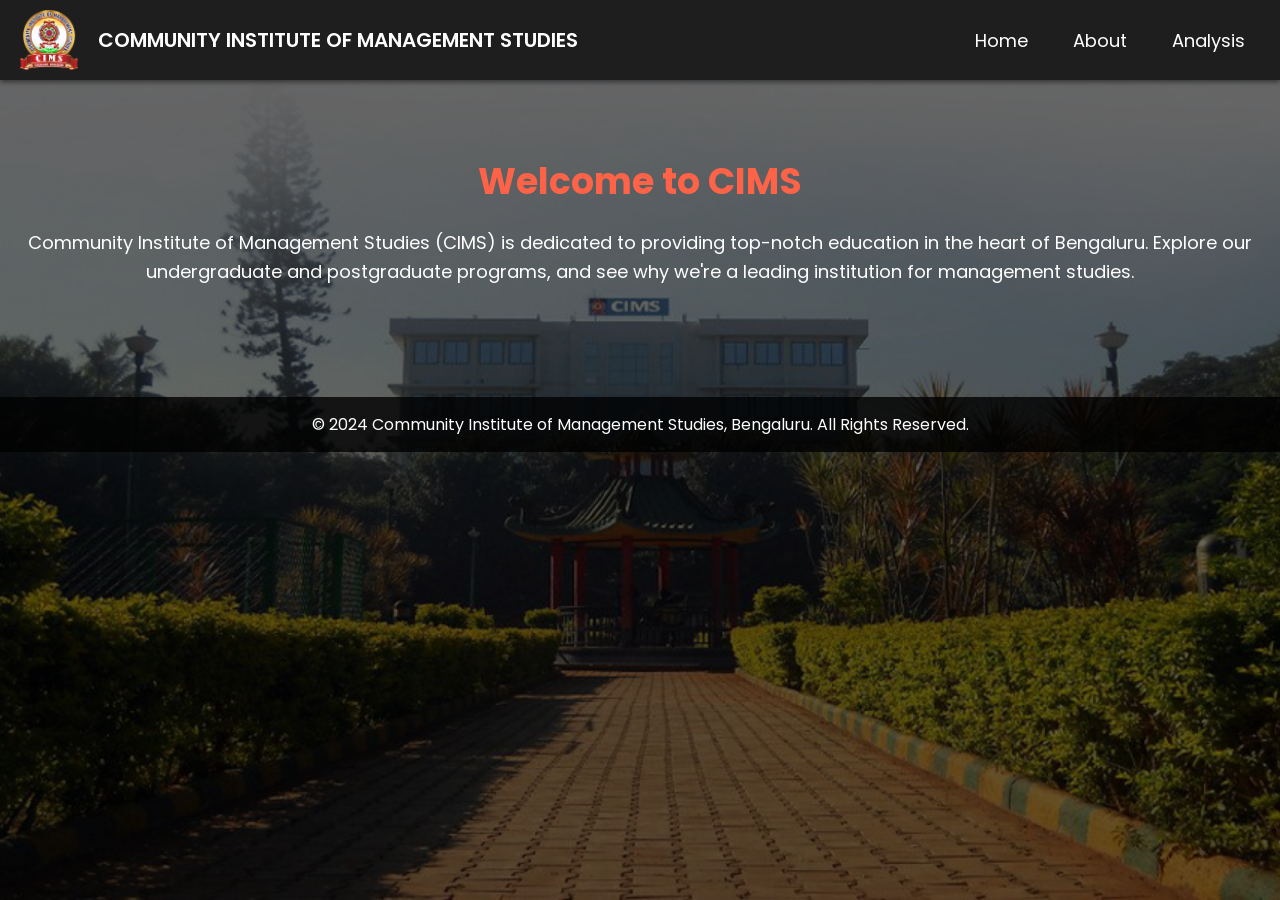
<file: cims1/templates/index.html>
<!DOCTYPE html>
<html lang="en">
<head>
    <meta charset="UTF-8">
    <meta name="viewport" content="width=device-width, initial-scale=1.0">
    <title>Community Institute of Management Studies</title>
    <link href="https://fonts.googleapis.com/css2?family=Poppins:wght@300;400;600&display=swap" rel="stylesheet">
    <style>
        /* General styles */
        body {
            margin: 0;
            font-family: 'Poppins', sans-serif;
            background-image: url('../static/images/cims_clg.jpg'); /* Path to your background image */
            background-size: cover;
            background-position: center;
            background-attachment: fixed;
            color: #fff;
        }

        /* Add an overlay to improve text readability */
        body::before {
            content: "";
            position: absolute;
            top: 0;
            left: 0;
            width: 100%;
            height: 100%;
            background-color: rgba(0, 0, 0, 0.6); /* Black overlay with 60% opacity */
            z-index: -1;
        }

        /* Header styling */
        header {
            display: flex;
            align-items: center;
            justify-content: space-between;
            background-color: rgba(0, 0, 0, 0.7); /* Semi-transparent background */
            padding: 10px 20px;
            box-shadow: 0px 2px 5px rgba(0, 0, 0, 0.5);
            position: sticky;
            top: 0;
            z-index: 100;
        }

        header img {
            height: 60px; /* Reduced logo size */
            margin-right: 20px;
        }

        header p {
            margin: 0;
            font-size: 20px;
            font-weight: 600;
        }

        /* Navigation bar styling */
        nav {
            display: flex;
            gap: 15px;
        }

        nav a {
            text-decoration: none;
            color: #fff;
            font-size: 18px;
            padding: 8px 15px;
            border-radius: 5px;
            transition: background-color 0.3s ease, color 0.3s ease;
        }

        nav a:hover {
            background-color: #ff6347; /* Highlight color */
            color: #fff;
        }

        /* Main content styling */
        main {
            text-align: center;
            padding: 50px 20px;
        }

        h1 {
            font-size: 36px;
            margin-bottom: 20px;
            color: #ff6347;
        }

        p {
            font-size: 18px;
            line-height: 1.6;
            margin-bottom: 40px;
        }

        /* Footer styling */
        footer {
            background-color: rgba(0, 0, 0, 0.8);
            color: #fff;
            text-align: center;
            padding: 15px 10px;
            margin-top: 20px;
            position: relative;
        }

        footer p {
            margin: 0;
            font-size: 16px;
        }

        /* Responsive design */
        @media (max-width: 768px) {
            header {
                flex-direction: column;
                text-align: center;
            }

            nav {
                flex-direction: column;
                gap: 10px;
            }

            h1 {
                font-size: 28px;
            }

            p {
                font-size: 16px;
            }
        }
    </style>
</head>
<body>
    <!-- Header Section -->
    <header>
        <div style="display: flex; align-items: center;">
            <img src="../static/images/cims_logo.png" alt="CIMS Logo">
            <p>COMMUNITY INSTITUTE OF MANAGEMENT STUDIES</p>
        </div>
        <nav>
            <a href="/">Home</a>
            <a href="/about">About</a>
         <!--   <a href="/view_table">View Table</a>-->

            <a href="/analyse">Analysis</a>
        </nav>
    </header>

    <!-- Main Content -->
    <main>
        <h1>Welcome to CIMS</h1>
        <p>
            Community Institute of Management Studies (CIMS) is dedicated to providing top-notch education in the heart of Bengaluru. 
            Explore our undergraduate and postgraduate programs, and see why we're a leading institution for management studies.
        </p>
        
    </main>

    <!-- Footer Section -->
    <footer>
        <p>&copy; 2024 Community Institute of Management Studies, Bengaluru. All Rights Reserved.</p>
    </footer>
</body>
</html>
</file>
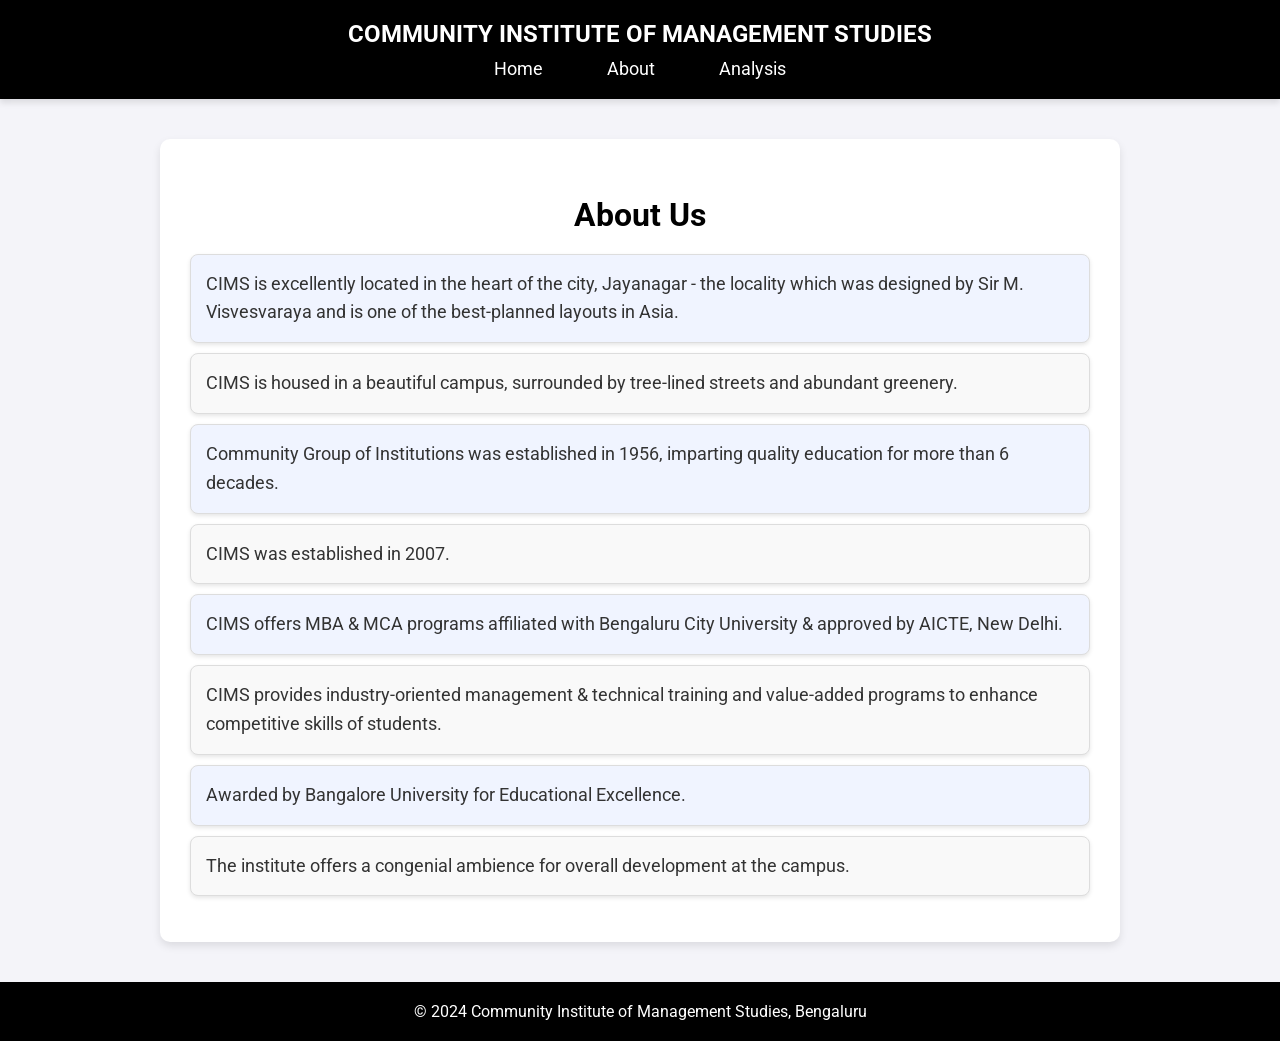
<file: cims1/templates/about.html>
<!DOCTYPE html>
<html lang="en">
<head>
    <meta charset="UTF-8">
    <meta name="viewport" content="width=device-width, initial-scale=1.0">
    <title>Our College - CIMS</title>
    <link href="https://fonts.googleapis.com/css2?family=Roboto:wght@300;400;700&display=swap" rel="stylesheet">
    <style>
        body {
            margin: 0;
            padding: 0;
            font-family: 'Roboto', sans-serif;
            color: #333;
            background-color: #f4f4f9;
        }

        header {
            background-color: black;
            color: white;
            padding: 20px 10px;
            text-align: center;
            box-shadow: 0 4px 6px rgba(0, 0, 0, 0.1);
        }

        header p {
            margin: 0;
            font-size: 24px;
            font-weight: bold;
        }

        nav {
            margin-top: 10px;
        }

        nav a {
            color: white;
            text-decoration: none;
            margin: 0 15px;
            font-size: 18px;
            font-weight: 400;
            padding: 10px 15px;
            border-radius: 5px;
            transition: background-color 0.3s ease;
        }

        nav a:hover {
            background-color: rgba(255, 255, 255, 0.2);
        }

        main {
            max-width: 900px;
            margin: 40px auto;
            background-color: white;
            padding: 30px;
            border-radius: 10px;
            box-shadow: 0 4px 8px rgba(0, 0, 0, 0.1);
            text-align: center;
        }

        main h2 {
            font-size: 32px;
            color: #ff6347;
            margin-bottom: 20px;
            font-weight: 700;
        }

        ul {
            list-style-type: none;
            padding: 0;
            text-align: left;
        }

        ul li {
            background-color: #f9f9f9;
            margin: 10px 0;
            padding: 15px;
            border-radius: 8px;
            border: 1px solid #ddd;
            box-shadow: 0 2px 4px rgba(0, 0, 0, 0.1);
            font-size: 18px;
            line-height: 1.6;
        }

        ul li:nth-child(odd) {
            background-color: #f0f4ff;
        }

        footer {
            background-color: black;
            color: white;
            text-align: center;
            padding: 20px;
            margin-top: 30px;
        }

        footer p {
            margin: 0;
            font-size: 16px;
        }

        @media (max-width: 768px) {
            header p {
                font-size: 20px;
            }

            nav a {
                font-size: 16px;
            }

            main h2 {
                font-size: 28px;
            }

            ul li {
                font-size: 16px;
            }
        }
    </style>
</head>
<body>
    
    <header>
        <p>COMMUNITY INSTITUTE OF MANAGEMENT STUDIES</p>
        <nav>
            <a href="/">Home</a>
            <a href="/about">About</a>
           
        
            <a href="/analyse">Analysis</a>
        </nav>
    </header>
    
    <main>
        <h2 style="color: black;">About Us</h2>
        <ul>
            <li>CIMS is excellently located in the heart of the city, Jayanagar - the locality which was designed by Sir M. Visvesvaraya and is one of the best-planned layouts in Asia.</li>
            <li>CIMS is housed in a beautiful campus, surrounded by tree-lined streets and abundant greenery.</li>
            <li>Community Group of Institutions was established in 1956, imparting quality education for more than 6 decades.</li>
            <li>CIMS was established in 2007.</li>
            <li>CIMS offers MBA & MCA programs affiliated with Bengaluru City University & approved by AICTE, New Delhi.</li>
            <li>CIMS provides industry-oriented management & technical training and value-added programs to enhance competitive skills of students.</li>
            <li>Awarded by Bangalore University for Educational Excellence.</li>
            <li>The institute offers a congenial ambience for overall development at the campus.</li>
        </ul>
    </main>
    
    <footer>
        <p>&copy; 2024 Community Institute of Management Studies, Bengaluru</p>
    </footer>
</body>
</html>
</file>
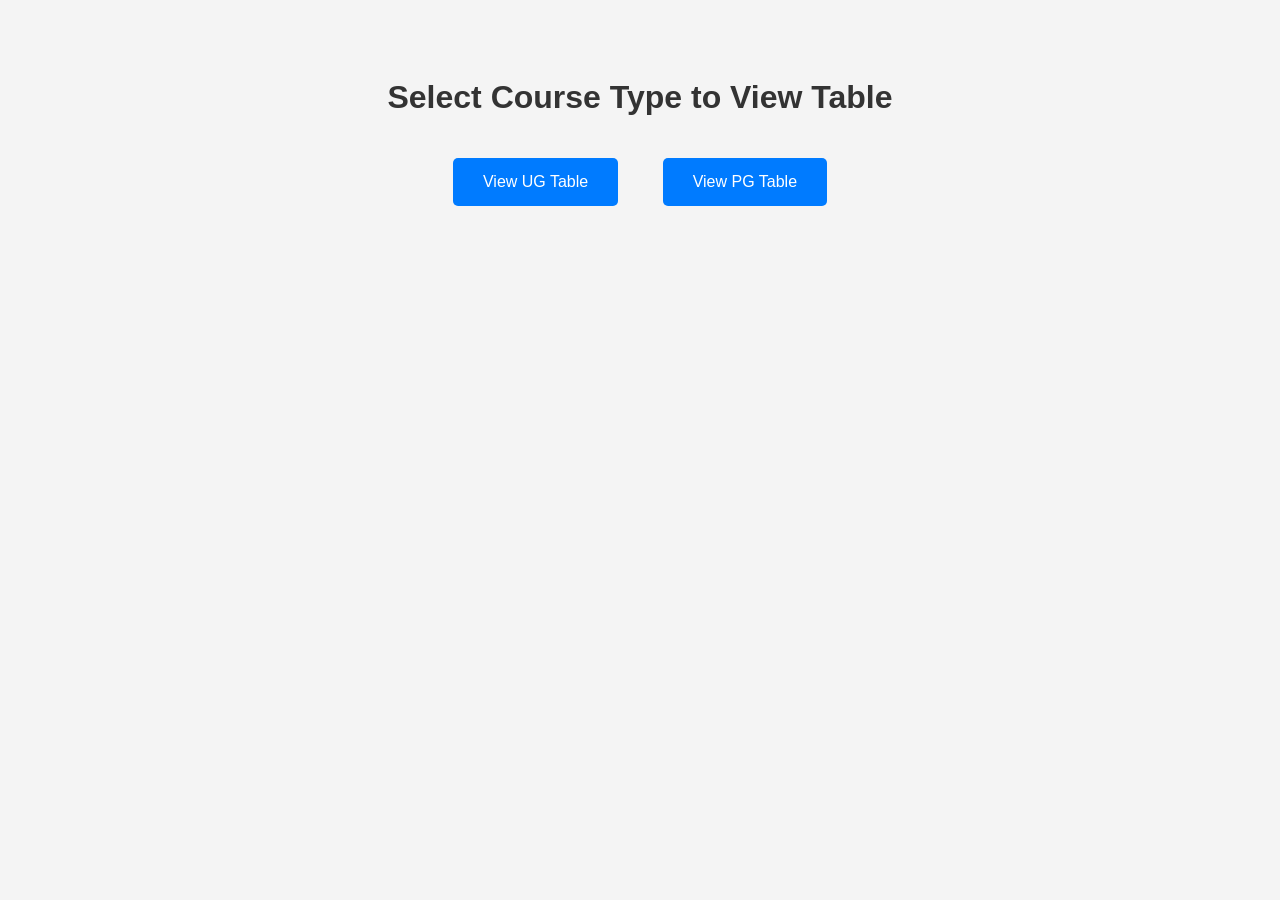
<file: cims1/templates/view_table_landing.html>
<!DOCTYPE html>
<html lang="en">
<head>
    <meta charset="UTF-8">
    <meta name="viewport" content="width=device-width, initial-scale=1.0">
    <title>View Table</title>
    <style>
        body {
            font-family: Arial, sans-serif;
            text-align: center;
            padding: 50px;
            background-color: #f4f4f4;
        }

        h1 {
            color: #333;
        }

        a {
            display: inline-block;
            margin: 20px;
            padding: 15px 30px;
            text-decoration: none;
            color: white;
            background-color: #007bff;
            border-radius: 5px;
            transition: background-color 0.3s ease;
        }

        a:hover {
            background-color: #0056b3;
        }
    </style>
</head>
<body>
    <h1>Select Course Type to View Table</h1>
    <a href="/view_table/UG">View UG Table</a>
    <a href="/view_table/PG">View PG Table</a>
</body>
</html>
</file>
